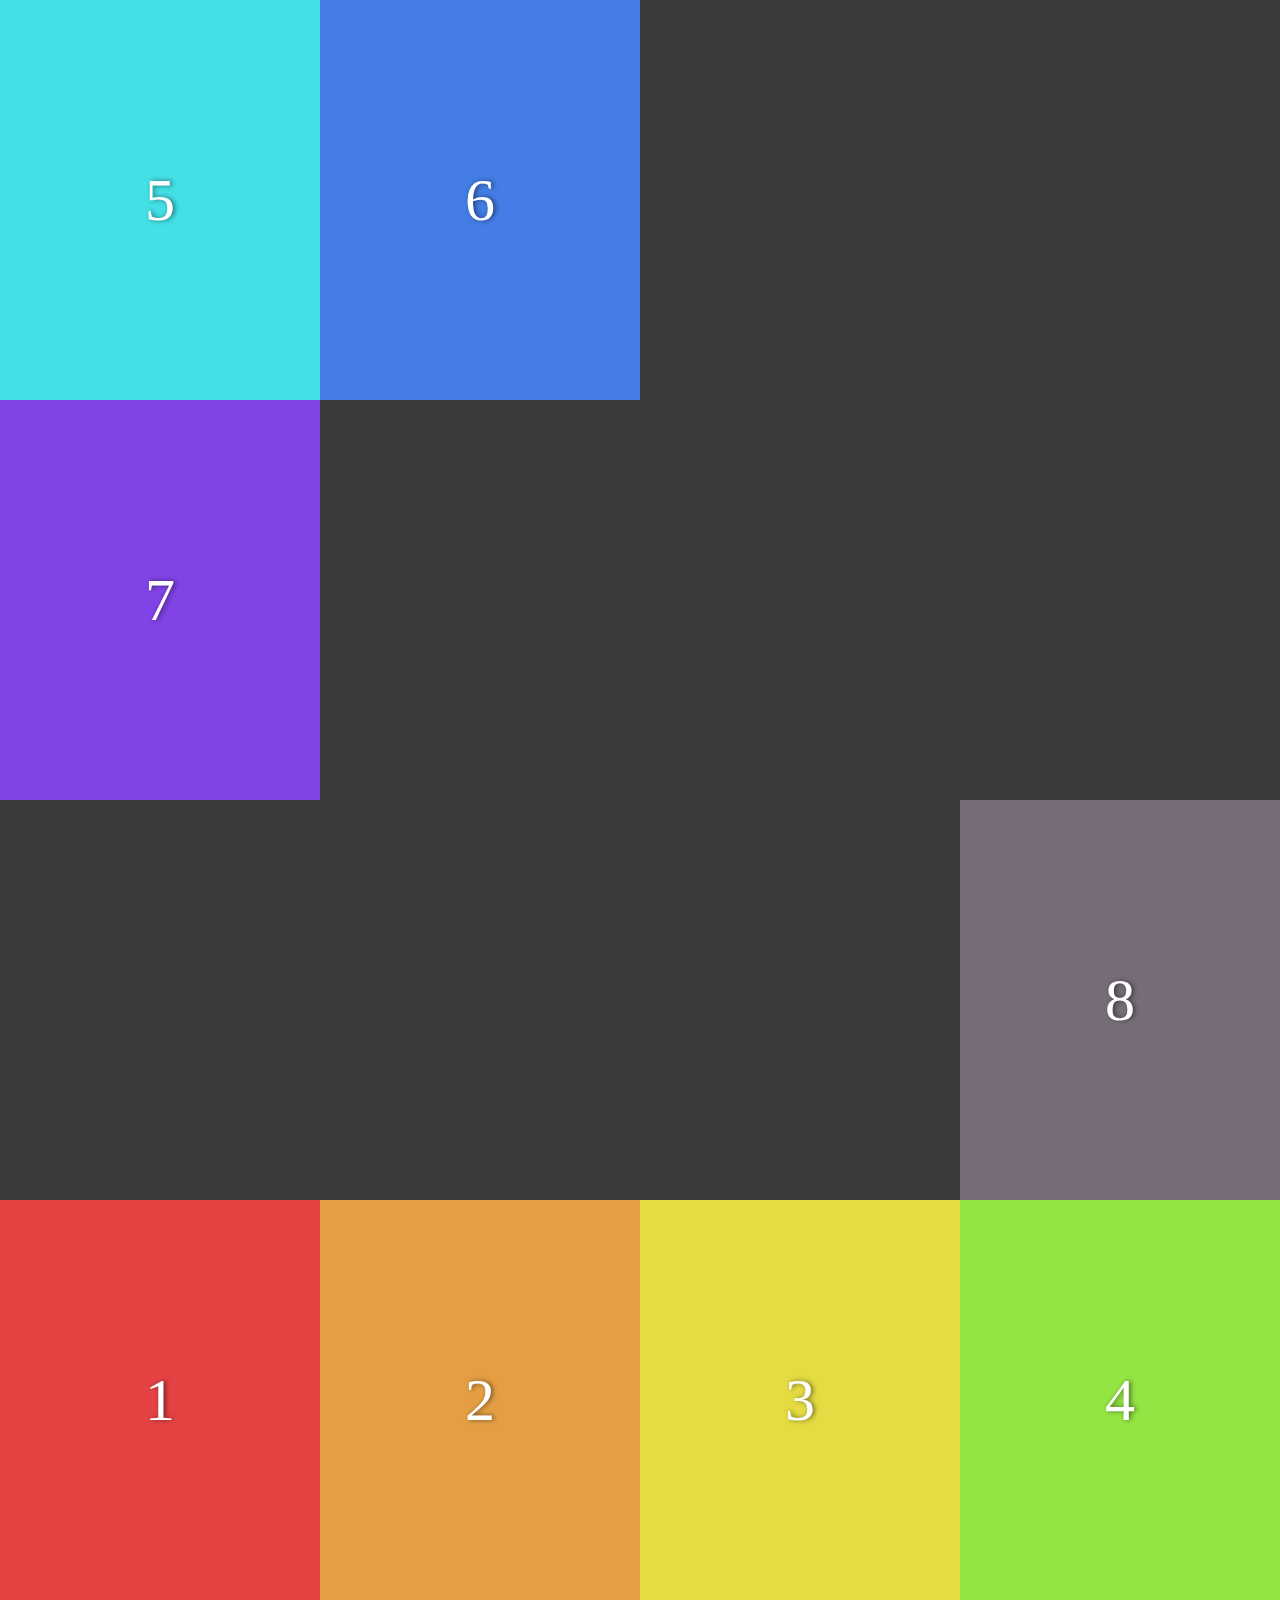
<file: index.html>
<!doctype html>
<html lang="ko">
   <head>
      <title>media query</title>
      <meta charset="utf-8"/>
      <meta name="viewport" content="width=device-width"/>
      <link rel="stylesheet" href="media.css"/>
   </head>
   <body>
      <div class="bg">
           <div>1</div>
           <div>2</div>
           <div>3</div>
           <div>4</div>
           <div>5</div>
           <div>6</div>
           <div>7</div>
           <div>8</div>
       </div>
   </body>
</html>
</file>
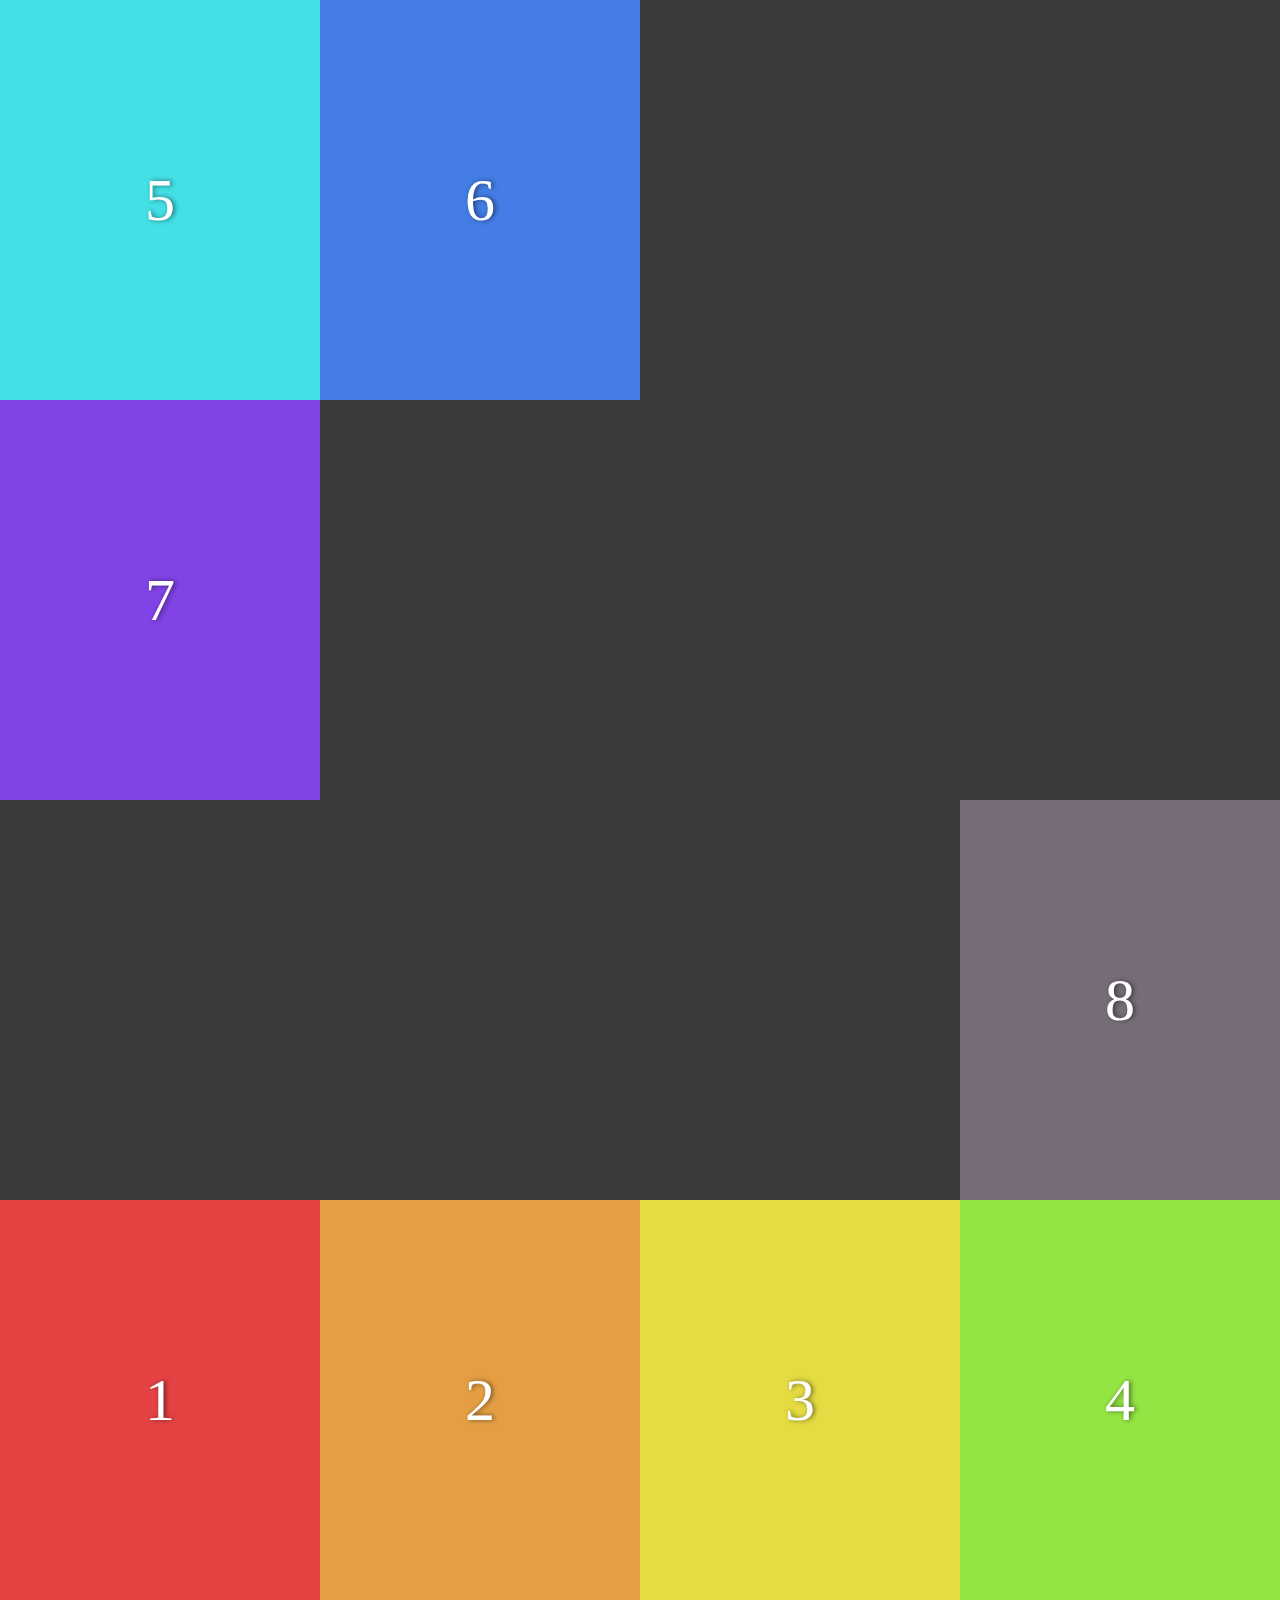
<file: index2.html>
<!doctype html>
<html lang="ko">
   <head>
      <title>media query</title>
      <meta charset="utf-8"/>
      <meta name="viewport" content="width=device-width"/>
      <link rel="stylesheet" href="media2.css"/>
   </head>
   <body>
      <div class="bg">
           <div>1</div>
           <div>2</div>
           <div>3</div>
           <div>4</div>
           <div>5</div>
           <div>6</div>
           <div>7</div>
           <div>8</div>
       </div>
   </body>
</html>
</file>
<file: media.css>
* { margin: 0; padding: 0; }
.bg { width:100%; max-width: 1600px; height: 1600px; background: #3b3b3b; position: relative; margin: 0 auto;}
div { width: 400px; height:400px; font-size:60px; text-align: center; color:white; line-height: 400px; text-shadow: 2px 0px 5px rgba(0,0,0,0.5); border: 5px; position: absolute; }
.bg div:nth-child(1) { background:#e54343; top: 0; left: 1200px; }
.bg div:nth-child(2) { background:#e59f43; top: 400px; left: 1200px; }
.bg div:nth-child(3) { background:#e5dc43; top: 800px; left: 0; }
.bg div:nth-child(4) { background:#94e543; top: 800px; left: 400px; }
.bg div:nth-child(5) { background:#43e0e5; top: 800px; left: 800px; }
.bg div:nth-child(6) { background:#437de5; top: 800px; left: 1200px; }
.bg div:nth-child(7) { background:#8043e5; top: 1200px; left: 400px; }
.bg div:nth-child(8) { background:#776d79; top: 1200px; left: 800px; }

@media(max-width:1600px) {
    .bg div { width: 25%; }
    .bg div:nth-child(1) { top: 1200px; left: 0%; }
    .bg div:nth-child(2) { top: 1200px; left: 25%; }
    .bg div:nth-child(3) { top: 1200px; left: 50%; }
    .bg div:nth-child(4) { top: 1200px; left: 75%; }
    .bg div:nth-child(5) { top: 0; left: 0%; }
    .bg div:nth-child(6) { top: 0; left: 25%; }
    .bg div:nth-child(7) { top: 400px; left: 0%; }
    .bg div:nth-child(8) { top: 800px; left: 75%;}
}

@media(max-width:1000px) {
    .bg div { width:calc(100% / 3); }
    .bg div:nth-child(1) { top: 0; width:100%; }
    .bg div:nth-child(2) { top: 400px; left: 0%; }
    .bg div:nth-child(3) { top: 800px; left: 0%; }
    .bg div:nth-child(4) { top: 1200px; left: 0%; }
    .bg div:nth-child(5) { top: 400px; left: calc(100% / 3); width:calc((100% / 3) * 2);}
    .bg div:nth-child(6) { top: 800px; left: calc(100% / 3);}
    .bg div:nth-child(7) { top: 800px; left: calc((100% / 3) * 2);}
    .bg div:nth-child(8) { top: 1200px; left: calc(100% / 3); width:calc((100% / 3) * 2); }
}
</file>
<file: media2.css>
* { margin: 0; padding: 0; }
.bg { width:1600px; max-width: 1600px; height: 1600px; background: #3b3b3b; position: relative; margin: 0 auto;}
.bg div { width: calc(100% / 3); height:400px; font-size:60px; text-align: center; color:white; line-height: 400px; text-shadow: 2px 0px 5px rgba(0,0,0,0.5); border: 5px; position: absolute; }
.bg div:nth-child(1) { background:#e54343; top: 0; width:100%; }
.bg div:nth-child(2) { background:#e59f43; top: 400px; left: 0%; }
.bg div:nth-child(3) { background:#e5dc43; top: 800px; left: 0%; }
.bg div:nth-child(4) { background:#94e543; top: 1200px; left: 0%; }
.bg div:nth-child(5) { background:#43e0e5; top: 400px; left: calc(100% / 3); width:calc((100% / 3) * 2); }
.bg div:nth-child(6) { background:#437de5; top: 800px; left: calc(100% / 3); }
.bg div:nth-child(7) { background:#8043e5; top: 800px; left: calc((100% / 3) * 2); }
.bg div:nth-child(8) { background:#776d79; top: 1200px; left: calc(100% / 3); width:calc((100% / 3) * 2); }

@media(max-width:1600px) {
    .bg div { width: 25vw; }
    .bg div:nth-child(1) { top: 1200px; left: 0vw; width: 25vw; }
    .bg div:nth-child(2) { top: 1200px; left: 25vw; }
    .bg div:nth-child(3) { top: 1200px; left: 50vw; }
    .bg div:nth-child(4) { top: 1200px; left: 75vw; }
    .bg div:nth-child(5) { top: 0; left: 0vw; width: 25vw; }
    .bg div:nth-child(6) { top: 0; left: 25vw; }
    .bg div:nth-child(7) { top: 400px; left: 0vw; }
    .bg div:nth-child(8) { top: 800px; left: 75vw; width: 25vw;}
}

@media(max-width:1000px) {
    .bg div { width:calc(100vw / 4); }
    .bg div:nth-child(1) { top: 0; left: 75vw }
    .bg div:nth-child(2) { top: 400px; left: 75vw; }
    .bg div:nth-child(3) { top: 800px; left: 00vw; }
    .bg div:nth-child(4) { top: 800px; left: 25vw; }
    .bg div:nth-child(5) { top: 800px; left: 50vw; }
    .bg div:nth-child(6) { top: 800px; left: 75vw; }
    .bg div:nth-child(7) { top: 1200px; left: 25vw; }
    .bg div:nth-child(8) { top: 1200px; left: 50vw; }
}
</file>
